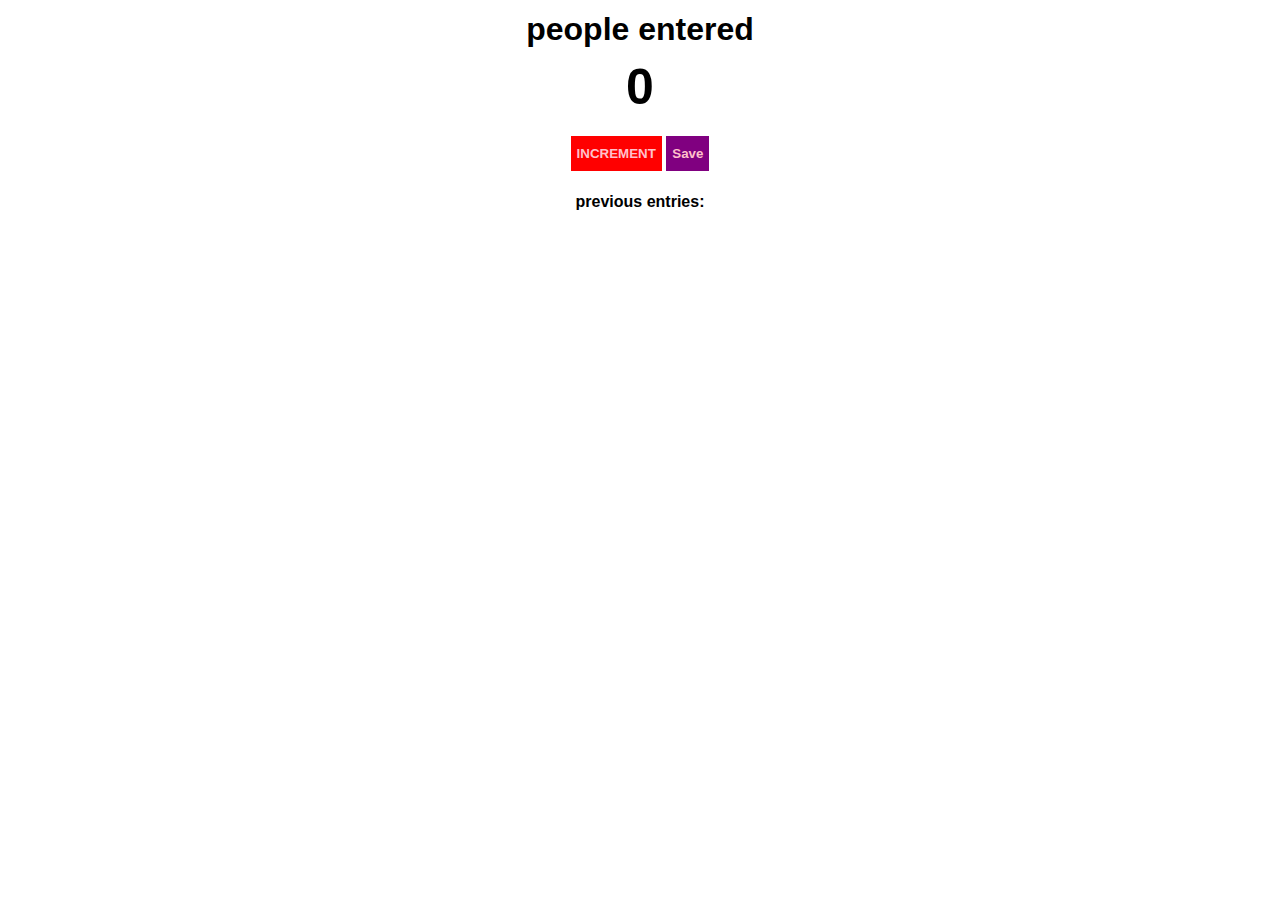
<file: counter app/index.html>
<!DOCTYPE html>
<html lang="en">
<head>
    <meta charset="UTF-8">
    <meta name="viewport" content="width=device-width, initial-scale=1.0">
    <link rel="stylesheet" href="index.css">
    <title>Counter App</title>
</head>
<body>
    <h1>people entered</h1>
    <h2 id="count-el">0</h2>
    <button id="increment-btn" onClick="increment()">INCREMENT</button>
    <button id="save-btn" onclick = "save">Save</button>
    <p id="save-el">previous entries: </p>
    <script src="index.js"></script>
</body>
</html>
</file>
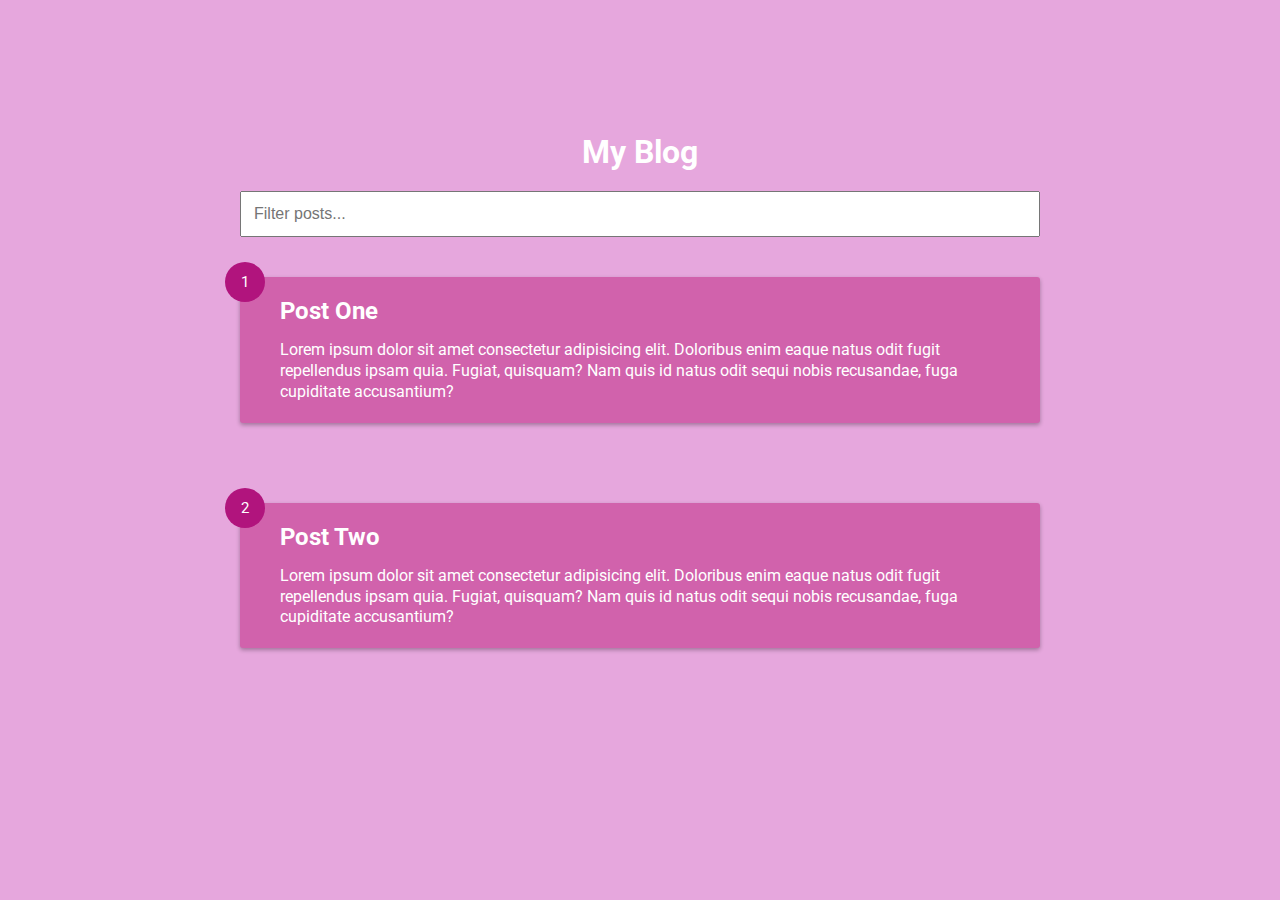
<file: counter app/infinite_scroll/index.html>
<!DOCTYPE html>
<html lang="en">
<head>
    <meta charset="UTF-8">
    <meta name="viewport" content="width=device-width, initial-scale=1.0">
    <link rel="stylesheet" href="styles.css">
    <title>My Blog</title>
</head>
<body>
    <h1>My Blog</h1>

    <div class="filter-container">
        <input
            type="text"
            id="filter"
            class="filter"
            placeholder="Filter posts...">
    </div>

    <div id="posts-container">
        <div class="post">
            <div class="number">1</div>
            <div class="post-info">
                <h2 class="post-title">Post One</h2>  
                <p class="post-body">Lorem ipsum dolor sit amet consectetur adipisicing elit. Doloribus enim eaque natus odit fugit repellendus ipsam quia. Fugiat, quisquam? Nam quis id natus odit sequi nobis recusandae, fuga cupiditate accusantium?</p>
           </div>
        </div>
    </div>
    <div id="posts-container">
        <div class="post">
            <div class="number">2</div>
            <div class="post-info">
                <h2 class="post-title">Post Two</h2>  
                <p class="post-body">Lorem ipsum dolor sit amet consectetur adipisicing elit. Doloribus enim eaque natus odit fugit repellendus ipsam quia. Fugiat, quisquam? Nam quis id natus odit sequi nobis recusandae, fuga cupiditate accusantium?</p>
           </div>
        </div>
    </div>
    <div class="loader">
        <div class=""></div>
        <div class=""></div>
        <div class=""></div>
    </div>
    <script src="index.js"></script>
</body>
</html>
</file>
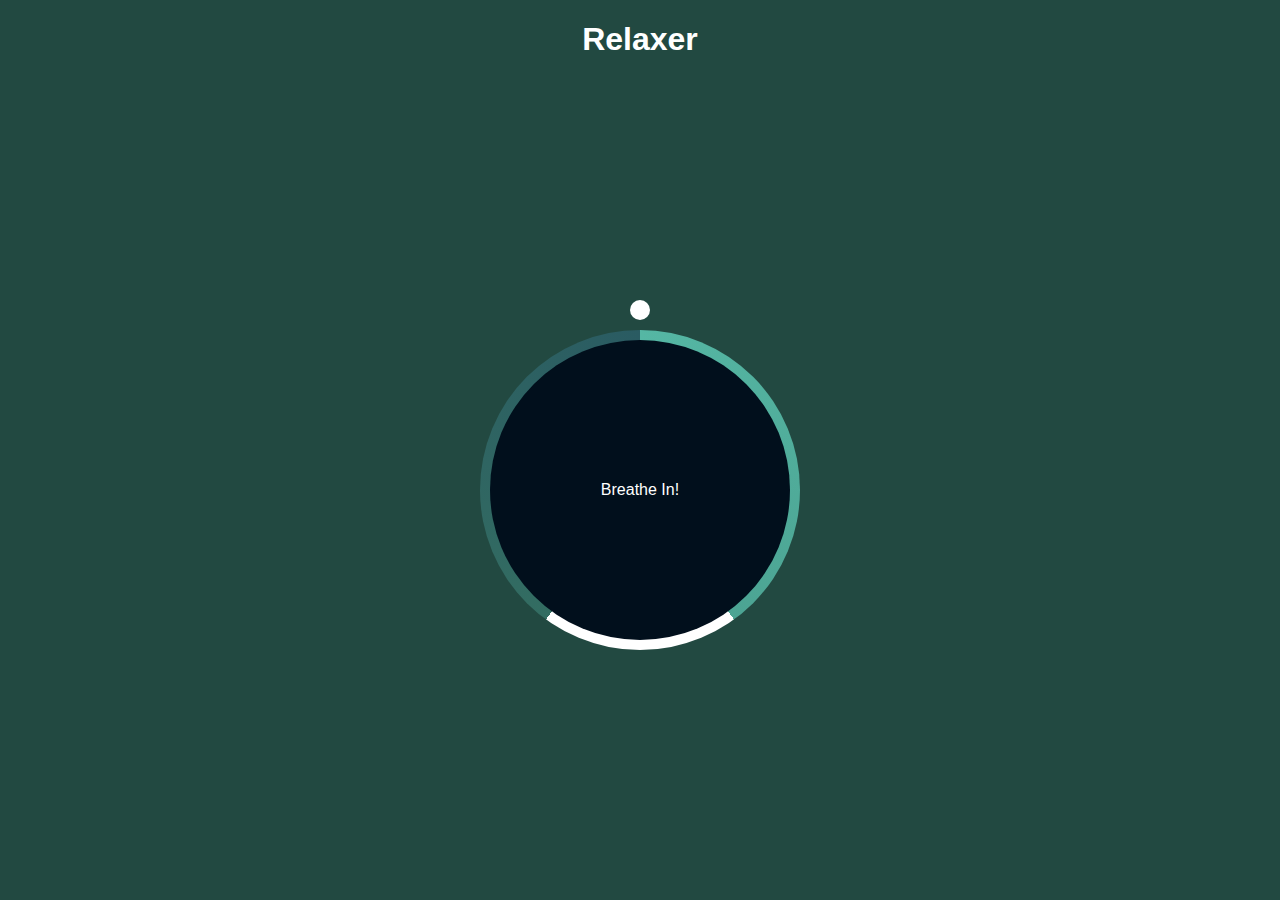
<file: counter app/mn/relaxer app/index.html>
<!DOCTYPE html>
<html lang="en">
<head>
    <meta charset="UTF-8">
    <meta name="viewport" content="width=device-width, initial-scale=1.0">
    <link rel="stylesheet" href="style.css">
    <title>Relaxer</title>
</head>
<body>
    <h1>Relaxer</h1>

    <div class = "container" id="container">
        <div class = "circle"></div>
        <p id="text">Breathe in!</p>
        <div class="pointer-container">
            <span class="pointer"></span>
        </div>
        <div class="gradient-circle"></div>
    </div>
    <script src="scripts.js"></script>
</body>
</html>
</file>
<file: counter app/index.css>
body {
    background-image: url(c:\Users\6412758\Desktop\cable.webp);
    background-repeat: no-repeat;
    background-size: cover;
    font-family: 'segoe UI', Tahoma, Geneva, Verdana, sans-serif;
    font-weight: bold;
    text-align: center;
}

H1 {
    margin-top: 11px;
    margin-bottom: 10px
}

H2 {
    font-size: 50px;
    margin-top: 0px;
    margin-bottom: 20px;
}

button {
    border: none;
    padding-top: 10px;
    padding-bottom: 10px;
    color: pink;
    font-weight: bold;
    margin-bottom: 6px;
    margin-radius: 7px;

}

#increment-btn{
    background: red;

}

#save-btn {
    background: purple;
}
</file>
<file: counter app/infinite_scroll/styles.css>
@import url("https://fonts.googleapis.com/css?family=Roboto&display=swap");

* {
    box-sizing: border-box;
}

body {
    background-color: rgb(230, 167, 221);
    color: white;
    font-family: "Roboto", sans-serif;
    display: flex;
    flex-direction: column;
    align-items: center;
    justify-content: center;
    min-height: 100vh;
    margin: 0;
    padding-bottom: 100px;
}

h1 {
    margin-bottom: 0;
    text-align: center;
}

.filter-container {
    margin-top: 20px;
    width: 80vw;
    max-width: 800px;
}

.filter {
    width: 100%;
    padding: 12px;
    font-size: 16px; 
}

.post {
    position: relative;
    background-color: rgb(209, 98, 172);
    box-shadow: 0 2px 4px rgba(0,0,0,0.3);
    border-radius: 3px;
    padding: 20px;
    margin: 40px 0;
    display: flex;
    width: 80vw;
    max-width: 800px;
}

.post .post-title {
    margin: 0;
}

.post .post-body {
    margin: 15px 0 0;
    line-height: 1.3;
}

.post .post-info {
    margin-left: 20px;
}

.post .number {
    position: absolute;
    top: -15px;
    left: -15px;
    font-size: 15px;
    height: 40px;
    width: 40px;
    border-radius: 50%;
    background: rgb(177, 20, 125);
    color: white;
    display: flex;
    align-items: center;
    justify-content: center;
    padding: 7px 10px;
}

.loader {
    display: flex;
    position: fixed;
    bottom: 50px;
    transition: opacity 0.3s ease-in;
}

.loader.show {
    opacity: 1;
}

.circle {
    background-color: white;
    width: 10px;
    height: 10px;
    border-radius: 50%;
    margin: 5px;
    animation: bounce 0.5s ease-in infinite;
}

.circle:nth-of-type(2){
    animation-delay: 0.1s;
}

.circle:nth-of-type(3){
    animation-delay: 0.1s;
}

@keyframes bounce {
    0%,
    100% {
        transform: translateY(0);
    }

    50% {
        transform: translateY(-10px);
    }
}
</file>
<file: counter app/mn/relaxer app/style.css>
@import url("https://fonts.googleapis.com/css?family=Montserrat&display=swap");

 
* {

    box-sizing: border-box;
}

 
body {

    background: #224941;
    color: #fff;
    font-family: "Monstserrat", sans-serif;
    min-height: 100vh;
    overflow: hidden;/* dont want to scro;;*/
    display: flex;
    flex-direction: column;
    align-items: center;
    margin: 0;
}

 
.container {

    display: flex;
    align-items: center;
    justify-content: center;
    margin: auto;
    height: 300px;
    width: 300px;
    position: relative;
    transform: scale(1);
}

 

.circle {
    background-color: #010f1c;
    height: 100%;
    width: 100%;
    border-radius: 50%;
    position: absolute;
    top: 0;
    left: 0;
    z-index: -1;
}

.gradient-circle {
    background: conic-gradient(
        #55b7a4 0%,
        #4ca493 40%,
        #fff 40%,
        #fff 60%,
        #336d62 60%,
        #2a5b62 100%
    );
    height: 320px;
    width: 320px;
    z-index: -2;
    border-radius: 50%;
    position: absolute;
    top: -10px;
    left: -10px
}

.pointer {
    background-color: #fff;
    border-radius: 50%;
    height: 20px;
    width: 20px;
    display: block;
}

.pointer-container {
    position: absolute;
    top: -40px;
    left: 140px;
    width: 20px;
    height: 190px;

    /*background: #333;*/
    animation: rotate 7.5s linear forwards infinite;/* time duration to line up with JS - fowrward ust kee[ the style from the previous keyframes*/
    transform-origin: bottom center;
}

 

@keyframes rotate {
    from {
        transform: rotate(0deg);
    }

    to {
        transform: rotate(360deg);
    }
}

.container.grow {
    animation: grow 3s linear forwards;
}

@keyframes grow {
    from {
        transform: scale(1);
    }
    to {
        transform: scale(1.2);
    }
}

.container.shrink {
    animation: shrink 3s liner forwards;
}

@keyframes shrink {

    from {
        transform: scale(1);
    }
    to {
        transform: scale(1.2);
    }

}
</file>
